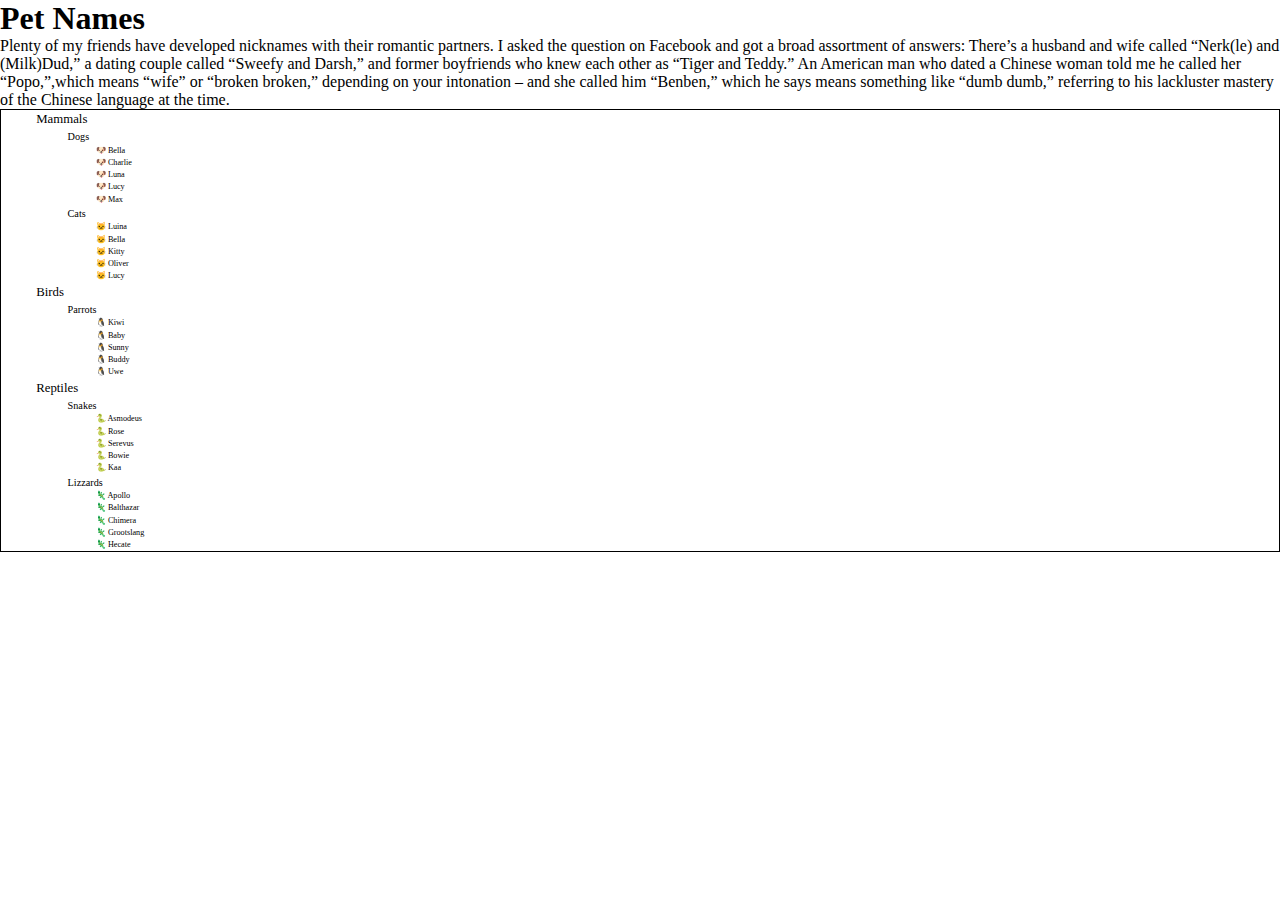
<file: units-level-2_1/index.html>
<!DOCTYPE html>
<html lang="en">
<head>
    <meta charset="UTF-8">
    <meta name="viewport" content="width=device-width, initial-scale=1.0">
    <title>units 2_1</title>
    <link rel="stylesheet" href="./assets/css/style.css">
</head>
<body>
    <h1>Pet Names</h1>
    <p>
      Plenty of my friends have developed nicknames with their romantic
      partners. I asked the question on Facebook and got a broad assortment of
      answers: There’s a husband and wife called “Nerk(le) and (Milk)Dud,” a
      dating couple called “Sweefy and Darsh,” and former boyfriends who knew
      each other as “Tiger and Teddy.” An American man who dated a Chinese woman
      told me he called her “Popo,”,which means “wife” or “broken broken,”
      depending on your intonation – and she called him “Benben,” which he says
      means something like “dumb dumb,” referring to his lackluster mastery of
      the Chinese language at the time.
    </p>
    <section class="pets">
      <ul>
        <li>
          Mammals
          <ul>
            <li>
              Dogs
              <ul class="dog">
                <li>Bella</li>
                <li>Charlie</li>
                <li>Luna</li>
                <li>Lucy</li>
                <li>Max</li>
              </ul>
            </li>
            <li>
              Cats
              <ul class="cat">
                <li>Luina</li>
                <li>Bella</li>
                <li>Kitty</li>
                <li>Oliver</li>
                <li>Lucy</li>
              </ul>
            </li>
          </ul>
        </li>
        <li>
          Birds
          <ul>
            <li>
              Parrots
              <ul class="parrot">
                <li>Kiwi</li>
                <li>Baby</li>
                <li>Sunny</li>
                <li>Buddy</li>
                <li>Uwe</li>
              </ul>
            </li>
          </ul>
        </li>
        <li>
          Reptiles
          <ul>
            <li>
              Snakes
              <ul class="snake">
                <li>Asmodeus</li>
                <li>Rose</li>
                <li>Serevus</li>
                <li>Bowie</li>
                <li>Kaa</li>
              </ul>
            </li>
            <li>
              Lizzards
              <ul class="lizzard">
                <li>Apollo</li>
                <li>Balthazar</li>
                <li>Chimera</li>
                <li>Grootslang</li>
                <li>Hecate</li>
              </ul>
            </li>
          </ul>
        </li>
      </ul>
    </section>
  </body>

</html>
</file>
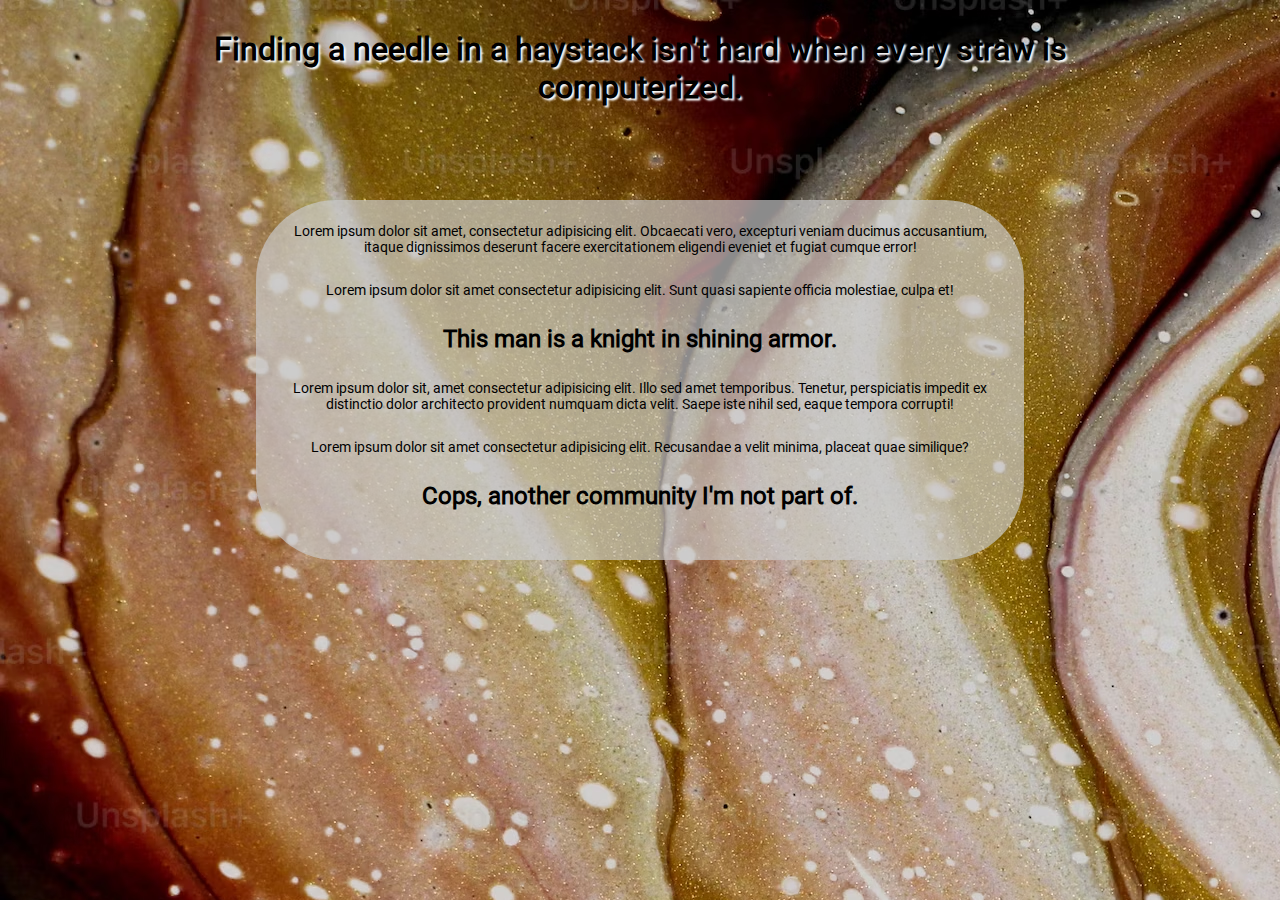
<file: units-level-3_1/index.html>
<!DOCTYPE html>
<html lang="en">
<head>
    <meta charset="UTF-8">
    <meta name="viewport" content="width=device-width, initial-scale=1.0">
    <title>units-3_1</title>
    <link rel="stylesheet" href="./assets/css/style.css">
</head>
<body>
    <header>
        <h1>Finding a needle in a haystack isn't hard when every straw is computerized.</h1>
    </header>
    <main>
        <article>
            <p>Lorem ipsum dolor sit amet, consectetur adipisicing elit. Obcaecati vero, excepturi veniam ducimus accusantium, itaque dignissimos deserunt facere exercitationem eligendi eveniet et fugiat cumque error!</p>
            <p>Lorem ipsum dolor sit amet consectetur adipisicing elit. Sunt quasi sapiente officia molestiae, culpa et!</p>
            <h2>This man is a knight in shining armor.</h2>
            <p>Lorem ipsum dolor sit, amet consectetur adipisicing elit. Illo sed amet temporibus. Tenetur, perspiciatis impedit ex distinctio dolor architecto provident numquam dicta velit. Saepe iste nihil sed, eaque tempora corrupti!</p>
            <p>Lorem ipsum dolor sit amet consectetur adipisicing elit. Recusandae a velit minima, placeat quae similique?</p>
            <h2>Cops, another community I'm not part of.</h2>
        </article>
    </main>
</body>
</html>
</file>
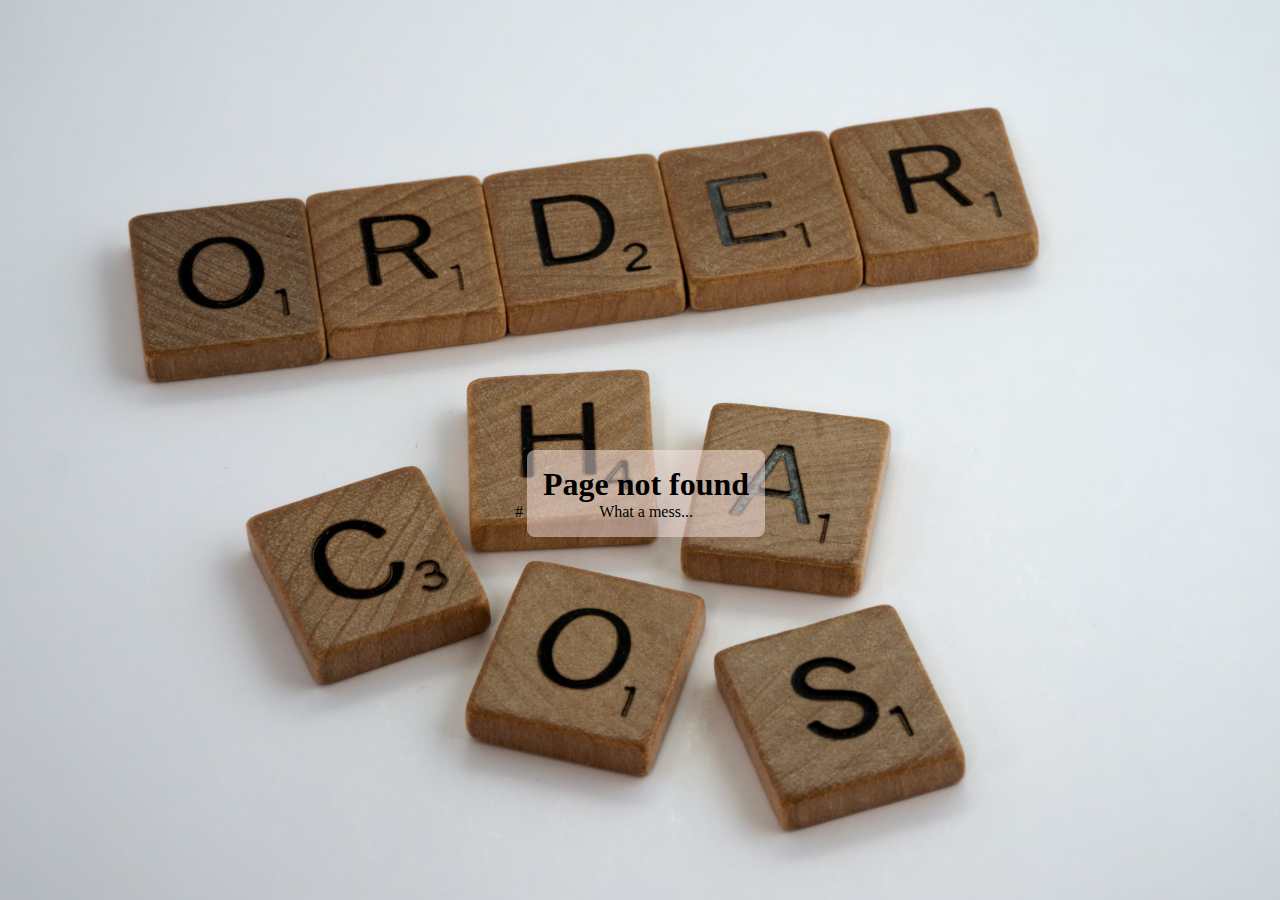
<file: units-level-3_2/index.html>
<!DOCTYPE html>
<html lang="en">
<head>
    <meta charset="UTF-8">
    <meta name="viewport" content="width=device-width, initial-scale=1.0">
    <title>units 3_2</title>#
    <link rel="stylesheet" href="./assets/css/style.css">
</head>
<body>
    <div>
        <h1>Page not found</h1>
        <p>What a mess...</p>
    </div>
</body>
</html>
</file>
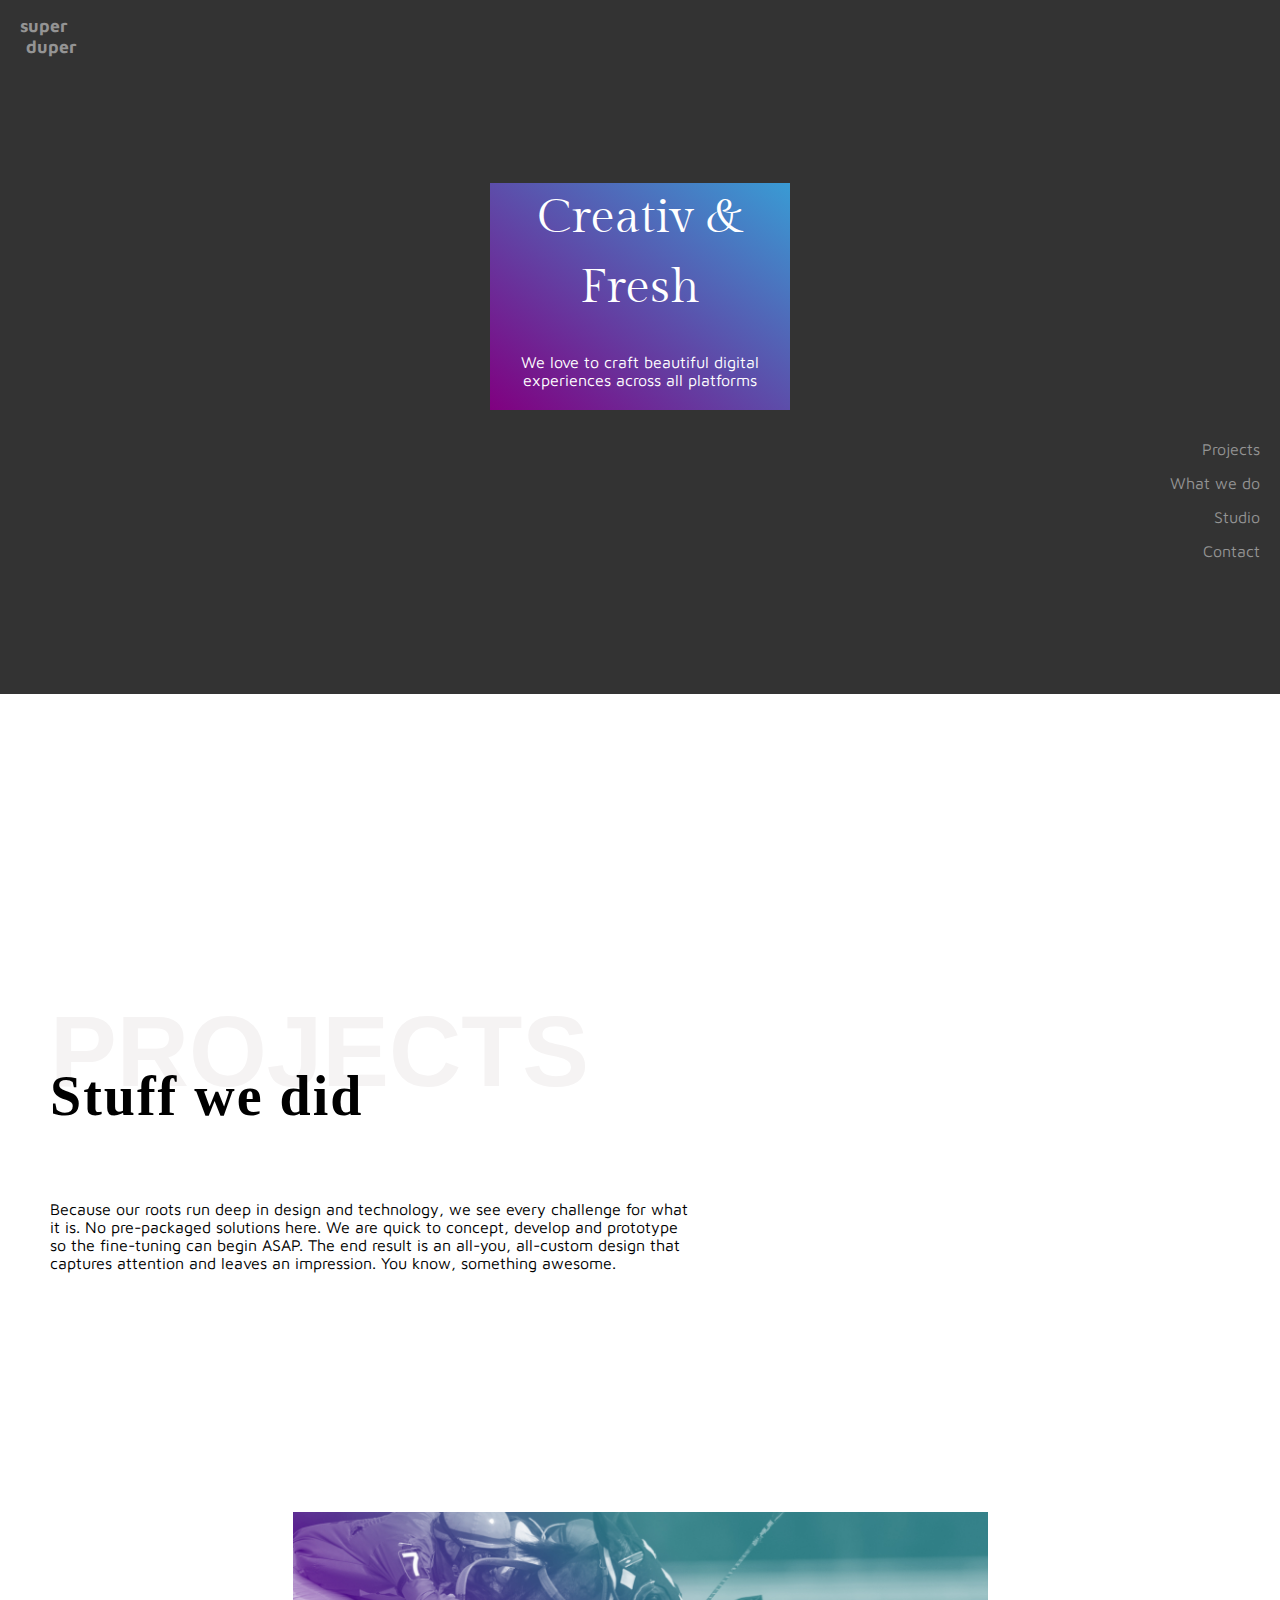
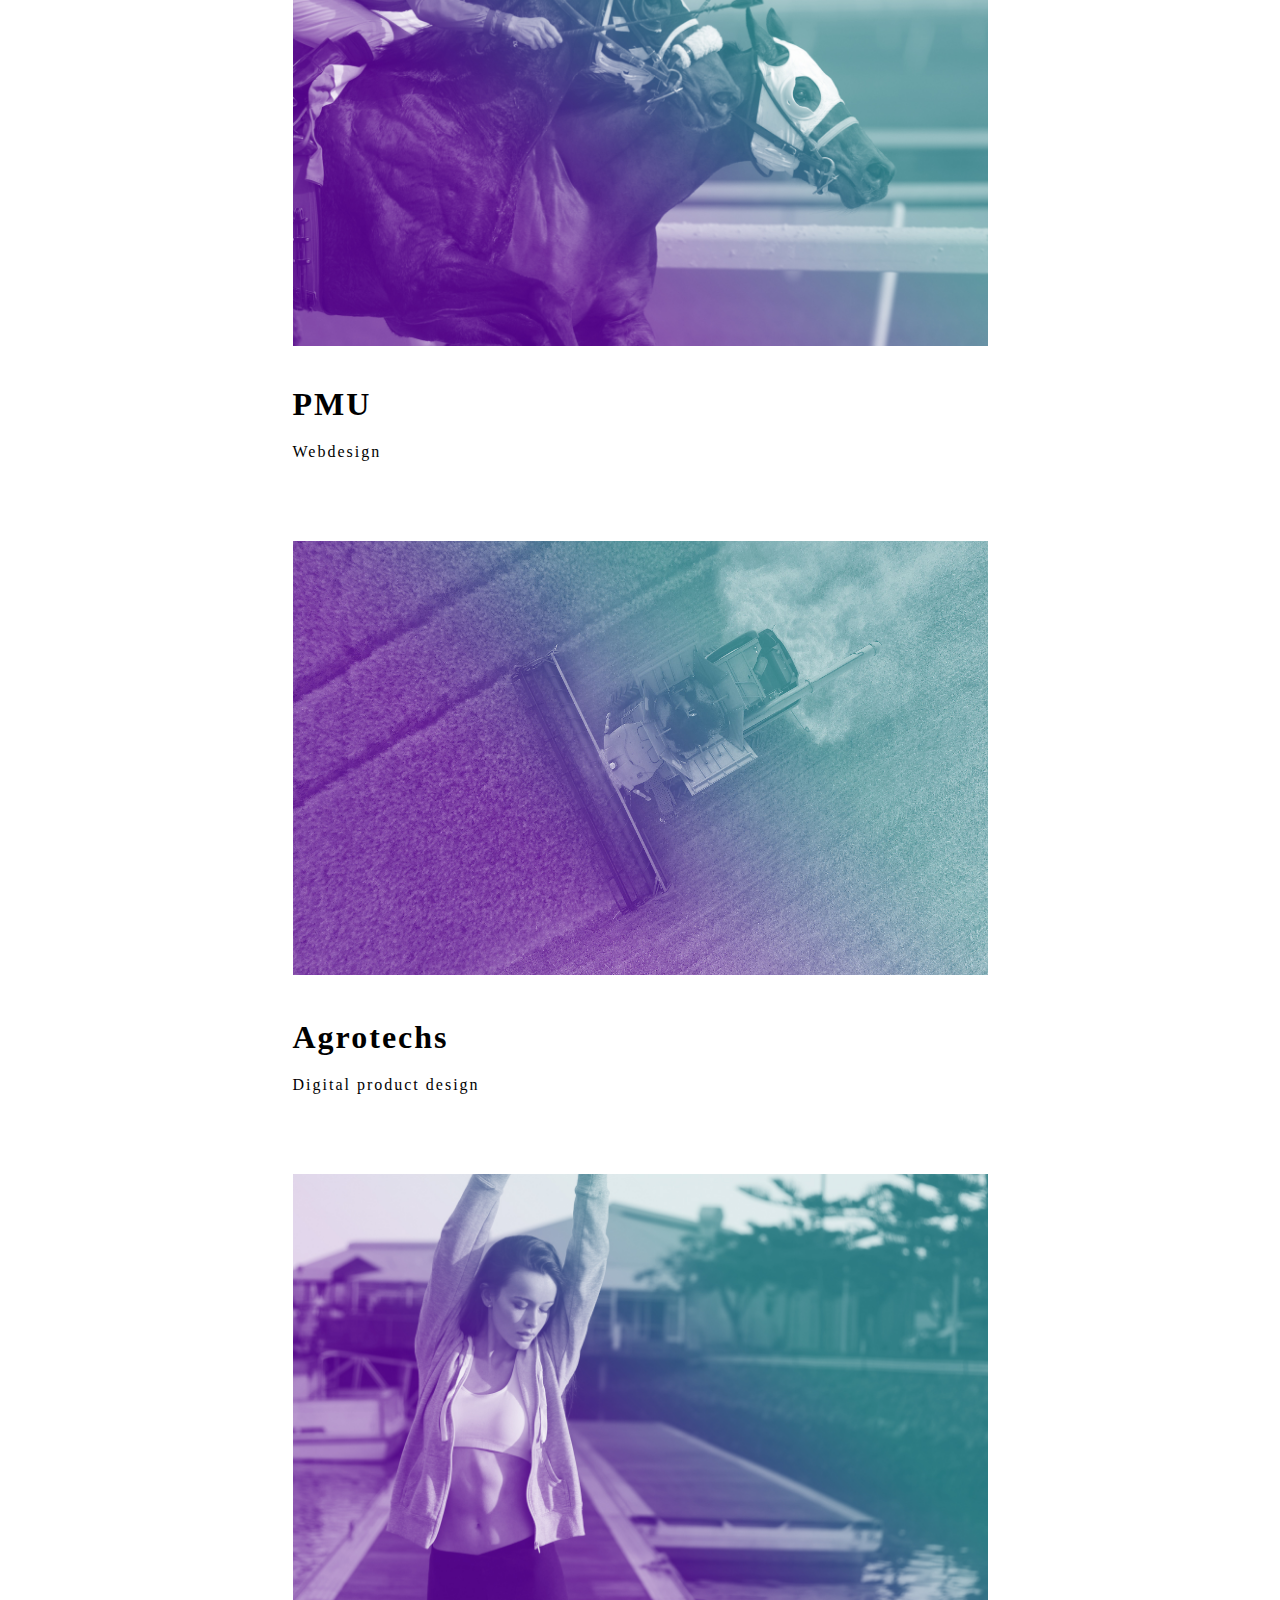
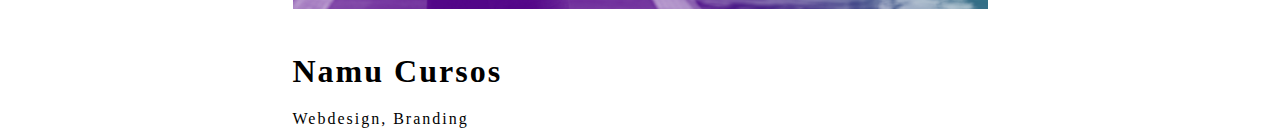
<file: units-level-3_3/index.html>
<!DOCTYPE html>
<html lang="en">
<head>
    <meta charset="UTF-8">
    <meta name="viewport" content="width=device-width, initial-scale=1.0">
    <title>units level 3_3</title>
    <link rel="stylesheet" href="./assets/css/style.css">
</head>
<body>
    <header>
        <h1>super <span>duper</span></h1>
        <div class="colored-box">
            <p class="text-top-box">Creativ & Fresh</p>
            <p class="text-bottom-box">We love to craft beautiful digital 
                experiences across all platforms</p>
        </div>
        <nav>
            <ul>
                <li><a href="#"></a>Projects</li>
                <li><a href="#"></a>What we do</li>
                <li><a href="#"></a>Studio</li>
                <li><a href="#"></a>Contact</li>
            </ul>
        </nav>
    </header>
    <main>
        <p class="text-with-opacity">PROJECTS</p>
        <section>
            <p class="first-headline">Stuff we did</p>
            <p class="text-article">Because our roots run deep in design and technology, we see every challenge for what it is. No pre-packaged solutions here. We are quick to concept, develop and prototype so the fine-tuning can begin ASAP. The end result is an all-you, all-custom design that captures attention and leaves an impression. You know, something awesome.</p>
        </section>
        <article>
            <img src="./assets/img/horses.jpeg" alt="horses">
            <div class="order">
                <p class="title">PMU</p>
                <p class="under-title">Webdesign</p>
            </div>
            <div class="order">
                <img src="./assets/img/tractor.jpeg" alt="tractor">
                <p class="title">Agrotechs</p>
                <p class="under-title">Digital product design</p>
            </div>
            <div class="order">    
                <img src="./assets/img/woman.jpeg" alt="woman">
                <p class="title">Namu Cursos</p>
                <p class="under-title">Webdesign, Branding</p>
            </div>
        </article>
    </main>
</body>
</html>
</file>
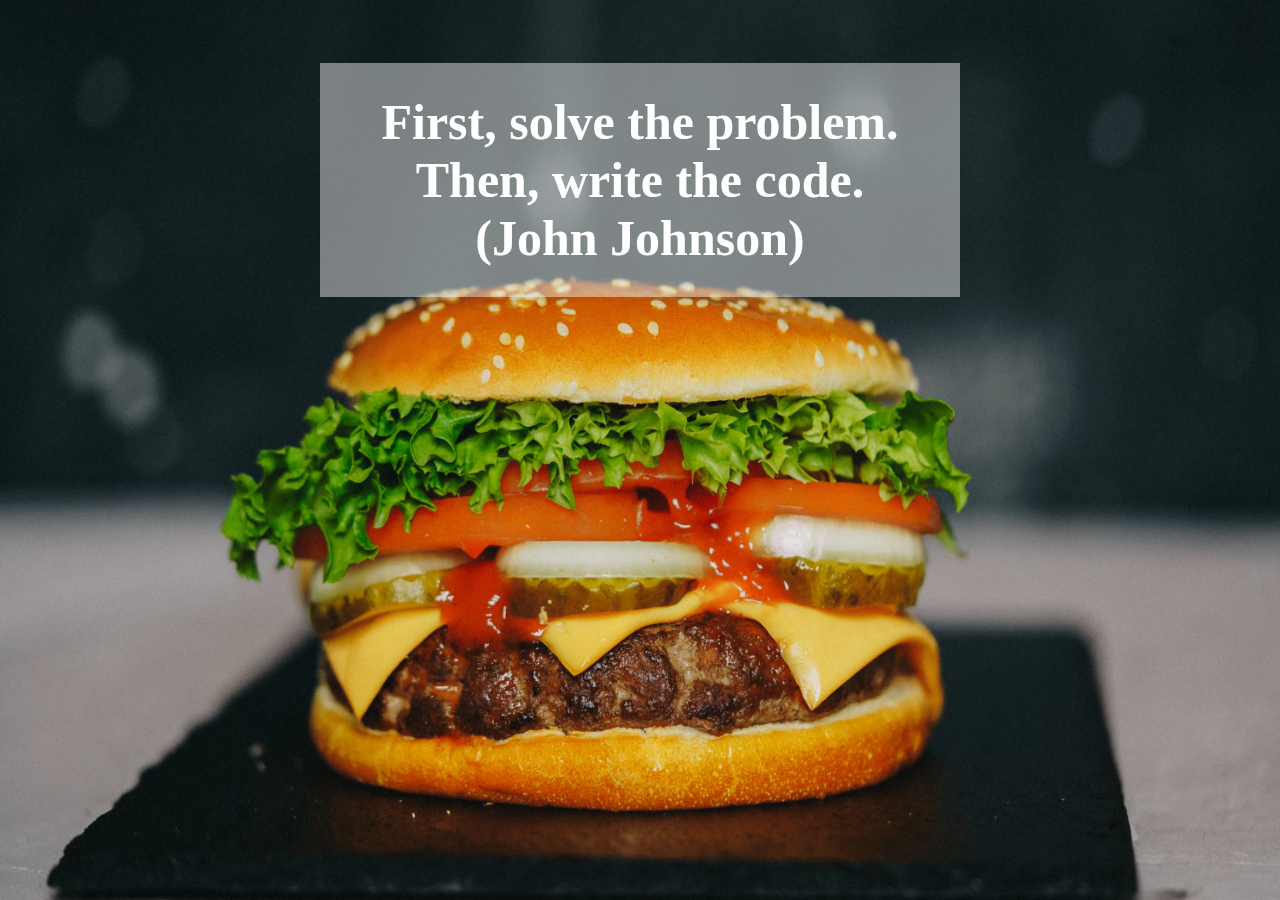
<file: units-level2_2/inde.html>
<!DOCTYPE html>
<html lang="en">
<head>
    <meta charset="UTF-8">
    <meta name="viewport" content="width=device-width, initial-scale=1.0">
    <title>units 2_2</title>
    <link rel="stylesheet" href="./assets/css/style.css">
</head>
<body>
    <section>
        <div><img src="./assets/img/photo-1610970878459-a0e464d7592b.avif" alt="Burger"><p>First, solve the problem. Then, write the code. <br>(John Johnson)</p></div>
    </section>
</body>
</html>
</file>
<file: units-level-2_1/assets/css/style.css>
*{
    margin: 0;
    padding: 0;
    box-sizing: border-box;
}

.pets {
    font-size: 1rem;
    border: 1px solid black;
}

li {
    line-height: 1.5em;
    list-style: none;
    font-size: 0.8em;
    padding-left: 1rem;
    /* text-indent: -0.7rem; */
}

ul {
    padding-inline-start: 1.2em;
}

.dog li::before{
    content: "🐶 ";
}
.cat li::before{
    content: "🐱 ";
}
.parrot li::before{
    content: "🐧 ";
}
.snake li::before{
    content: "🐍 ";
}
.lizzard li::before{
    content: "🦎 ";
}
</file>
<file: units-level-3_1/assets/css/style.css>
*{
    margin: 0;
    padding: 0;
    box-sizing: border-box;
}

@font-face {
    font-family: "roboto";
    src: url(./../fonts/Roboto/Roboto-Regular.ttf);
}
body {
    background-image: url(./../img/premium_photo-1673913966908-1bb9d5bcb0f0.avif);
    font-family: "roboto", sans-serif;}

main {
    padding: 5%;
}

h1 {
    text-shadow: 2px 2px 2px white;
    text-align: center;
    padding-block: 30px;
    font-size: 2rem;
    padding-inline: 15%;
}

article {
    background-color: rgba(203, 203, 203, 0.688);
    border-radius: 5rem;
    display: flex;
    height: 40vh;
    width: 60vw;
    margin: 0 auto;
    padding: 2%;
    flex-wrap: wrap;
}

h2 {
    font-size: 1.5em;
}

p {
    font-size: 14px;
}

p,h2 {
    text-align: center;
    margin: 0 auto;
}
</file>
<file: units-level-3_2/assets/css/style.css>
*{
    margin: 0;
    padding: 0;
    box-sizing: border-box;
}

body {
    background-image: url(./../img/photo-1603880921125-88ce2fc04673.avif);
    width: 100vw;
    height: 100vh;
    background-size:cover;
    background-repeat: no-repeat;
    text-align: center;
}

div {
    margin-top: 50vh;
    background-color: rgba(255, 237, 237, 0.48);
    display: inline-block;
    padding: 1rem;
    border-radius: 0.5rem;
}
</file>
<file: units-level-3_3/assets/css/style.css>
* {
    margin: 0;
    padding: 0;
    box-sizing: border-box;
}

@font-face {
    font-family: "mavenpro";
    src: url(./../fonts/MavenPro-VariableFont_wght.ttf);
}

@font-face {
    font-family: "gildadisplay";
    src: url(./../fonts/GildaDisplay-Regular.ttf);
}

header {
    background-color: #333333;
    height: 694px;
}

h1 {
    color: #949494;
    font-size: 17.6px;
    padding-top: 15px;
    margin-left: 20px;
    width: 74.3px;
    font-family: "mavenpro";
}

span {
    padding-left: 6px;
}

.colored-box {
    color: white;
    background-image: linear-gradient(to top right, purple, rgb(57, 155, 212));
    width: 300px;
    height: 227px;
    text-align: center;
    margin: 0 auto;
    margin-top: 126px;
}

.colored-box:hover{
    background-image: linear-gradient(to top right, rgb(57, 155, 212),  purple);
}

.text-top-box {
    font-size: 48px;
    padding-bottom: 30px;
    line-height: 70px;
    font-family: "gildadisplay";
}

.text-bottom-box {
    font-size: 16px;
    font-family: "mavenpro";
    padding-inline: 7px;
}

nav {
    color: #949494;
    text-align: right;
    font-size: 16px;
    padding-right: 20px;
    padding-top: 30px;
}

li {
    padding-bottom: 16px;
    font-family: "mavenpro";
    font-weight: 400;
}

li:hover{
    text-shadow: 0 0 3px white;
    color: white;
}

.text-with-opacity {
    font-family: Arial, Helvetica, sans-serif;
    font-size: 100px;
    color: #f5f3f3;
    font-weight: 700;
    position:absolute;
    padding-top: 300px;
    z-index: 1;
    margin-left: 50px;
}

.first-headline {
    padding-top: 370px;
    font-family: Times;
    letter-spacing: 2px;
    font-weight: 700;
    font-size: 56px;
    z-index: 2;
    position: absolute;
    margin-left: 50px
}

.text-article {
    padding-top: 505.5px;
    font-size: 16px;
    width: 50vw;
    margin-left: 50px
}

article {
    display: flex;
    width: 695px;
    flex-wrap: wrap;
    margin: 0 auto;
    margin-top: 160px;
}

.text-article {
    font-family: "mavenpro";
    font-weight: 400;
    font-size: 16px;
}

article img{
    width: 100%;
    height: 434.375px;
    margin-top: 80px;
}

.order {
    flex-direction: column;
}

.title {
    font-size: 32px;
    font-weight: 700;
    font-family: Times;
    padding-top: 40px;
    padding-bottom: 20px;
    letter-spacing: 2px;
}

.under-title {
    font-size: 16px;
    font-family: Times;
    font-weight: 400;
    letter-spacing: 2px;
}
</file>
<file: units-level2_2/assets/css/style.css>
*{
    margin: 0;
    padding: 0;
    box-sizing: border-box;
}

img {
    width: 100vw;
    height: 100vh;
    display: flex;
    position: fixed;
}

p {
    background-color: rgba(255, 255, 255, 0.444);
    color: white;
    font-weight: bold;
    font-size: 50px;
    position: fixed;
    top: 20vh;
    left: 50vw;
    transform: translate(-50%, -50%);
    padding: 30px;
    text-align: center;
}
</file>
